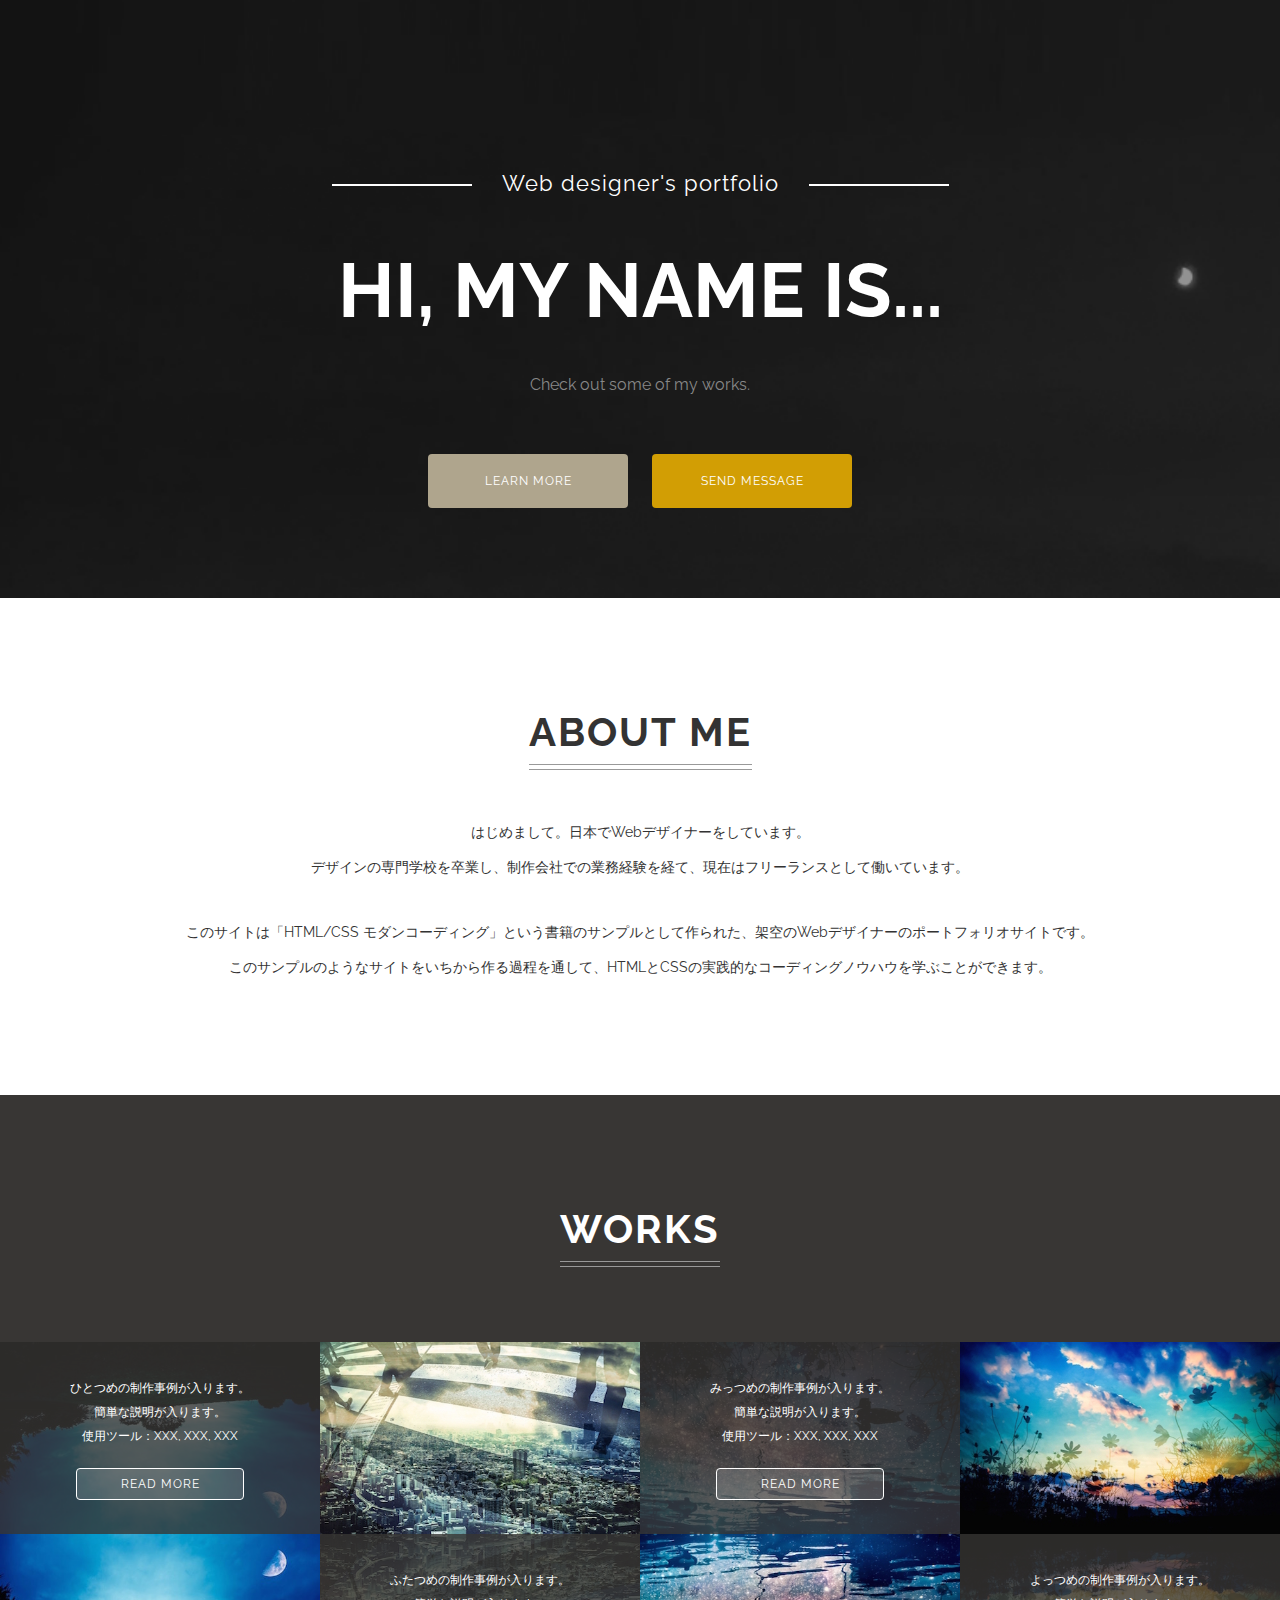
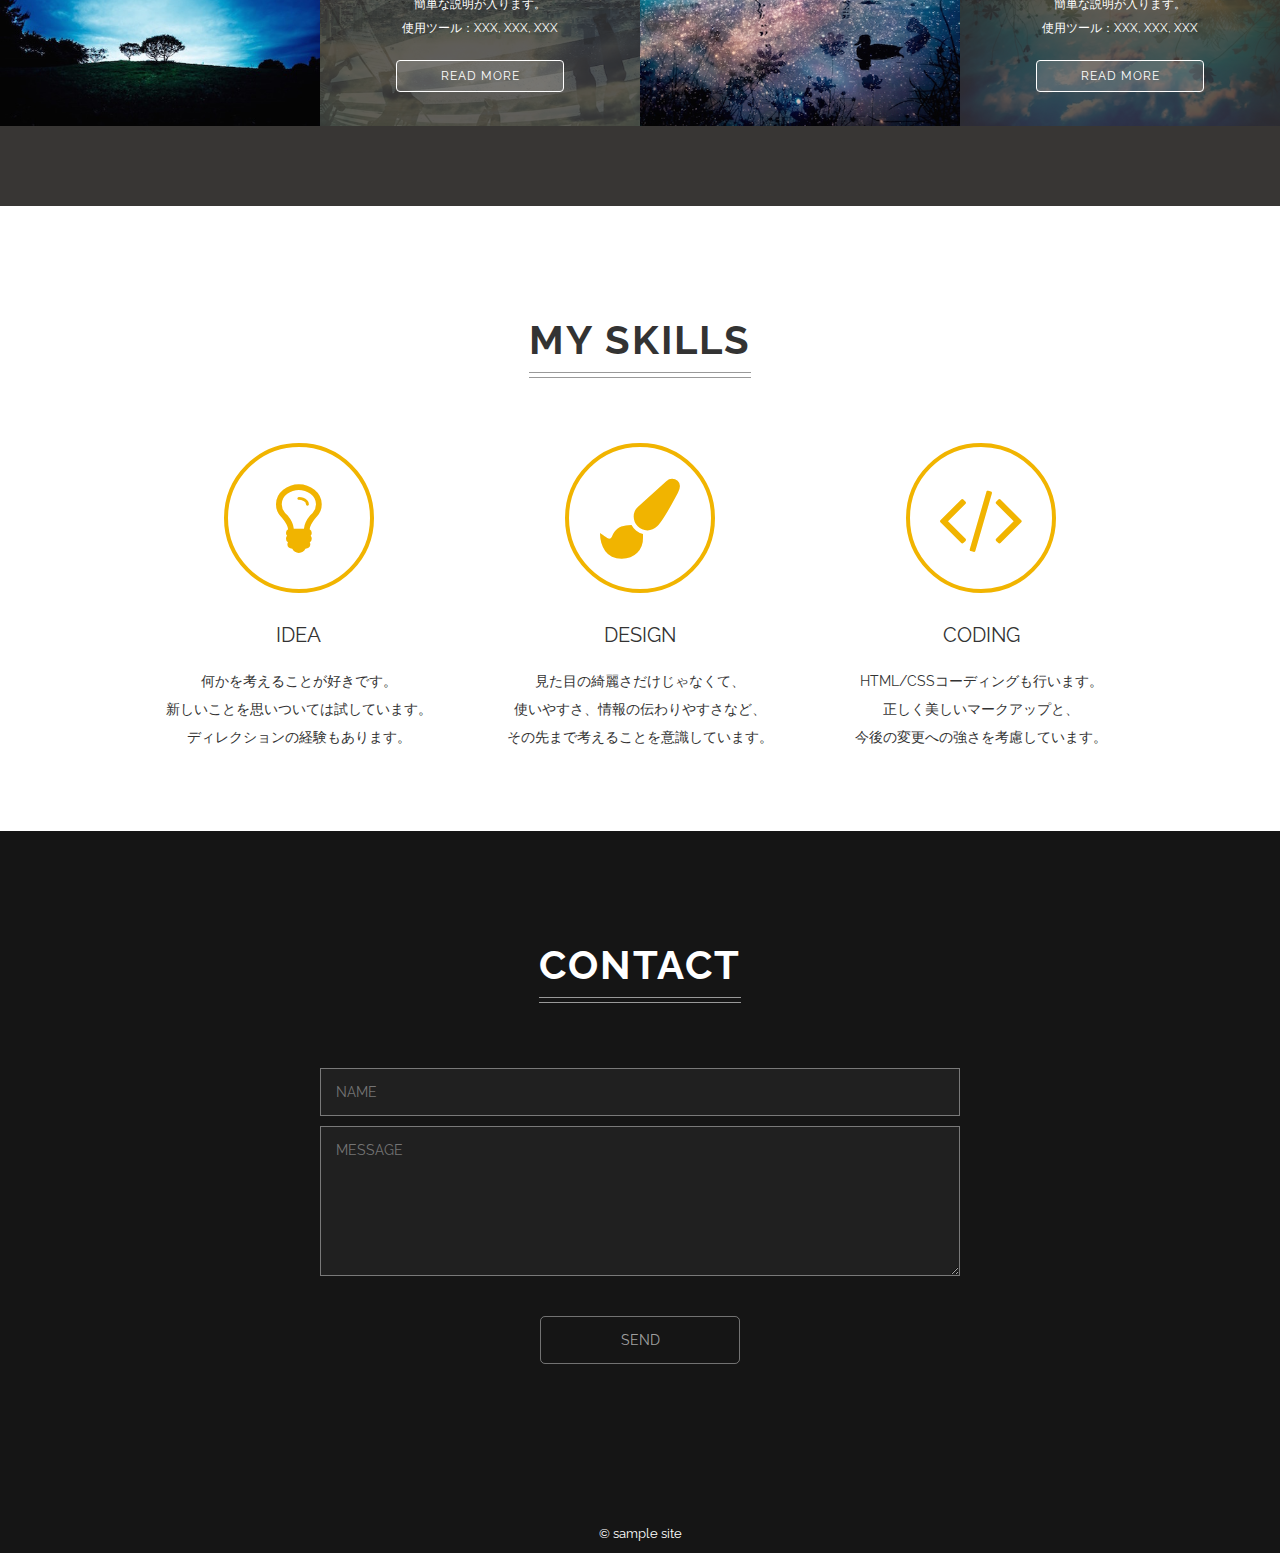
<file: mcoding/singlepage-layout/index.html>
<!DOCTYPE html>
<html lang="ja">
<head>
  <meta charset="UTF-8">
  <meta name="viewport" content="width=device-width,initial-scale=1.0,minimum-scale=1.0">
  <title>シングルページレイアウト</title>
  <link rel="stylesheet" href="http://fonts.googleapis.com/css?family=Raleway:700,400">
  <link rel="stylesheet" href="http://maxcdn.bootstrapcdn.com/font-awesome/4.3.0/css/font-awesome.min.css">
  <link rel="stylesheet" href="css/normalize.css">
  <link rel="stylesheet" href="css/style.css">
</head>
<body>
  <header class="header">
    <p class="site-title-sub">Web designer's portfolio</p>
    <h1 class="site-title">HI, MY NAME IS...</h1>
    <p class="site-description">Check out some of my works.</p>
    <div class="buttons">
      <a class="button" href="#about">LEARN MORE</a>
      <a class="button button-showy" href="#contact">SEND MESSAGE</a>
    </div>
  </header>
  <section class="about" id="about">
    <h2 class="heading">ABOUT ME</h2>
    <p class="about-text">
      はじめまして。日本でWebデザイナーをしています。<br>
      デザインの専門学校を卒業し、制作会社での業務経験を経て、現在はフリーランスとして働いています。
    </p>
    <p class="about-text">
      このサイトは「HTML/CSS モダンコーディング」という書籍のサンプルとして作られた、架空のWebデザイナーのポートフォリオサイトです。<br>
      このサンプルのようなサイトをいちから作る過程を通して、HTMLとCSSの実践的なコーディングノウハウを学ぶことができます。
    </p>
  </section>
  <section class="works">
    <h2 class="heading">WORKS</h2>
    <div class="works-wrapper">
      <div class="work-box tree">
        <img class="work-image" src="images/tree.jpg" alt="制作事例1">
        <div class="work-description">
          <div class="work-description-inner">
            <p class="work-text">
              ひとつめの制作事例が入ります。<br>
              簡単な説明が入ります。<br>
              使用ツール：XXX, XXX, XXX<br>
              <a href="#" class="button button-ghost">READ MORE</a>
            </p>
          </div>
        </div>
      </div>
      <div class="work-box building">
        <img class="work-image" src="images/building.jpg" alt="制作事例2">
        <div class="work-description">
          <div class="work-description-inner">
            <p class="work-text">
              ふたつめの制作事例が入ります。<br>
              簡単な説明が入ります。<br>
              使用ツール：XXX, XXX, XXX<br>
              <a href="#" class="button button-ghost">READ MORE</a>
            </p>
          </div>
        </div>
      </div>
      <div class="work-box lake">
        <img class="work-image" src="images/lake.jpg" alt="制作事例3">
        <div class="work-description">
          <div class="work-description-inner">
            <p class="work-text">
              みっつめの制作事例が入ります。<br>
              簡単な説明が入ります。<br>
              使用ツール：XXX, XXX, XXX<br>
              <a href="#" class="button button-ghost">READ MORE</a>
            </p>
          </div>
        </div>
      </div>
      <div class="work-box sky">
        <img class="work-image" src="images/sky.jpg" alt="制作事例4">
        <div class="work-description">
          <div class="work-description-inner">
            <p class="work-text">
              よっつめの制作事例が入ります。<br>
              簡単な説明が入ります。<br>
              使用ツール：XXX, XXX, XXX<br>
              <a href="#" class="button button-ghost">READ MORE</a>
            </p>
          </div>
        </div>
      </div>
    </div>
  </section>
  <section class="skills">
    <h2 class="heading">MY SKILLS</h2>
    <div class="skills-wrapper">
      <div class="skill-box">
        <i class="skill-icon fa fa-lightbulb-o"></i>
        <div class="skill-title">IDEA</div>
        <p class="skill-text">
          何かを考えることが好きです。<br>
          新しいことを思いついては試しています。<br>
          ディレクションの経験もあります。
        </p>
      </div>
      <div class="skill-box">
        <i class="skill-icon fa fa-paint-brush"></i>
        <div class="skill-title">DESIGN</div>
        <p class="skill-text">
          見た目の綺麗さだけじゃなくて、<br>
          使いやすさ、情報の伝わりやすさなど、<br>
          その先まで考えることを意識しています。
        </p>
      </div>
      <div class="skill-box">
        <i class="skill-icon fa fa-code"></i>
        <div class="skill-title">CODING</div>
        <p class="skill-text">
          HTML/CSSコーディングも行います。<br>
          正しく美しいマークアップと、<br>
          今後の変更への強さを考慮しています。
        </p>
      </div>
    </div>
  </section>
  <section class="contact" id="contact">
    <h2 class="heading">CONTACT</h2>
    <form class="contact-form">
      <input type="text" name="name" placeholder="NAME">
      <textarea name="message" placeholder="MESSAGE"></textarea>
      <input type="submit" value="SEND">
    </form>
  </section>
  <footer class="footer">
      © sample site
  </footer>
  <script src="lib/placeholders.min.js"></script>
</body>
</html>
</file>
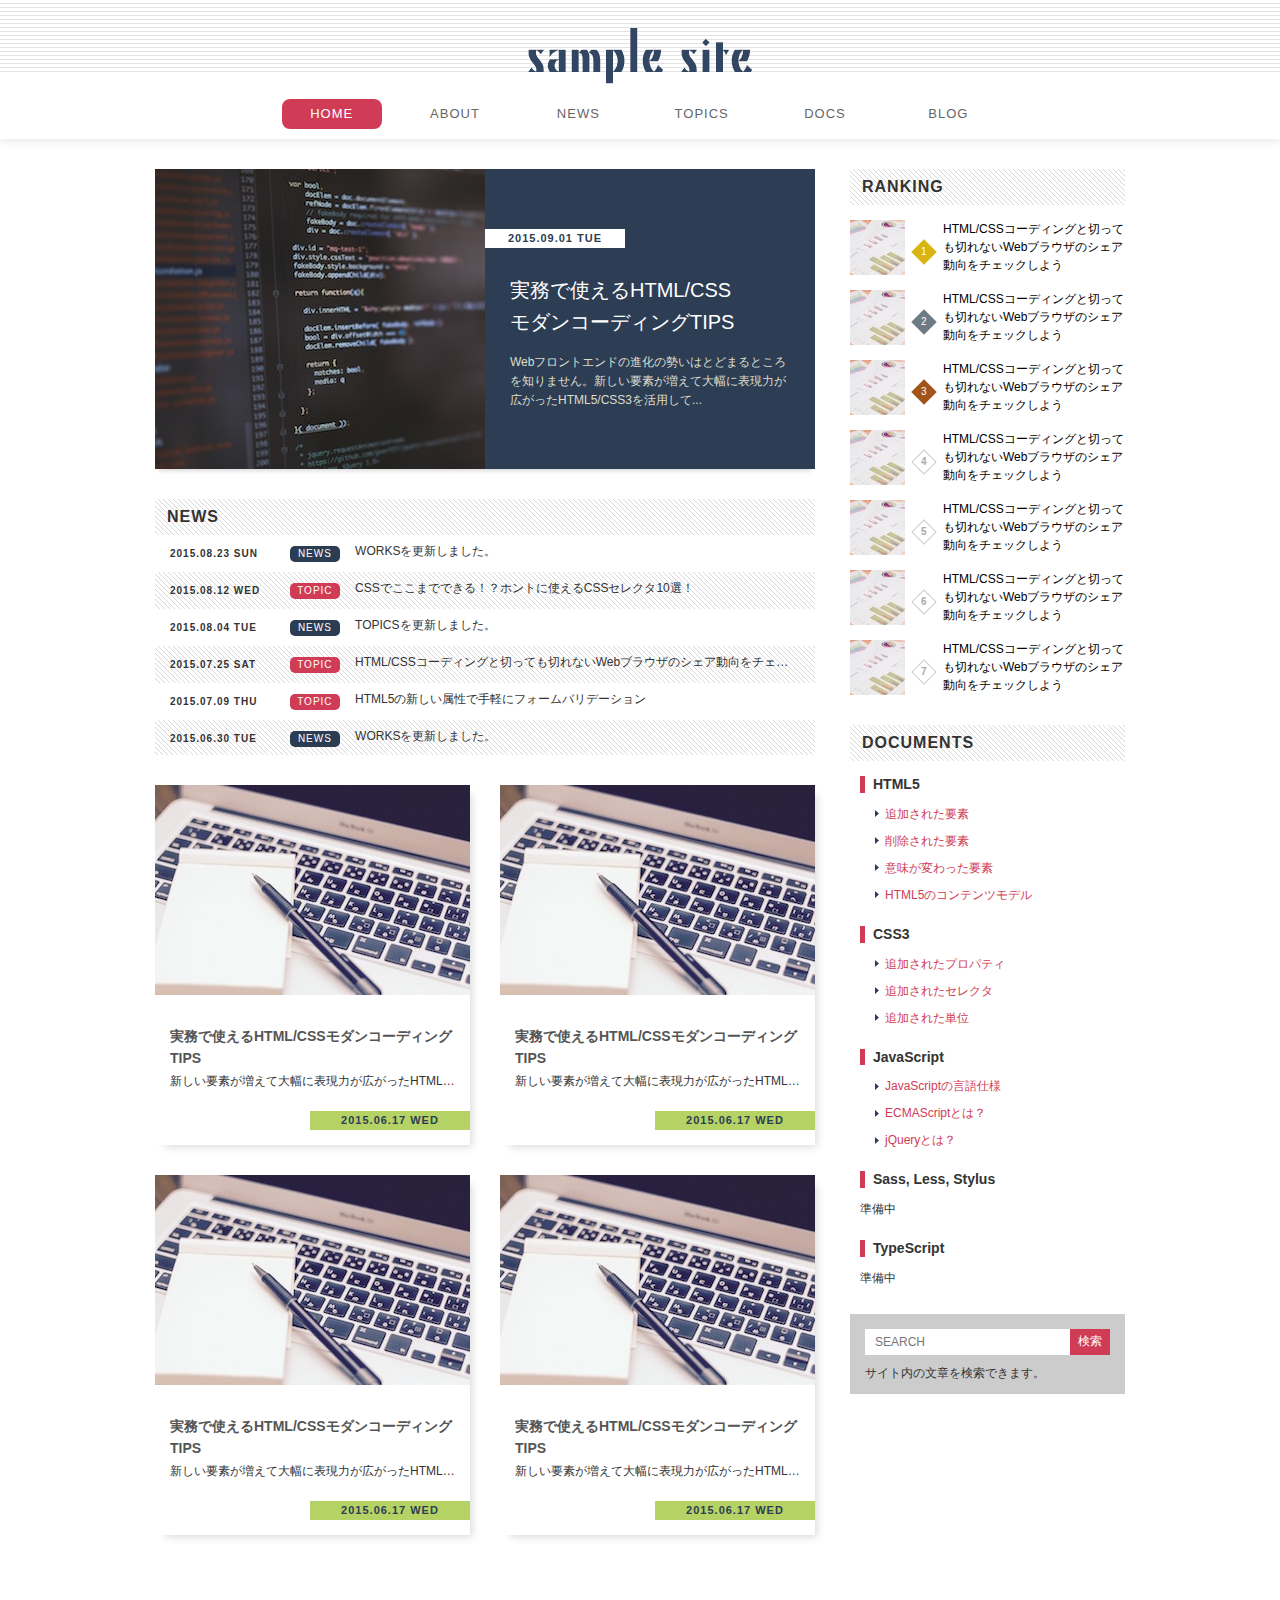
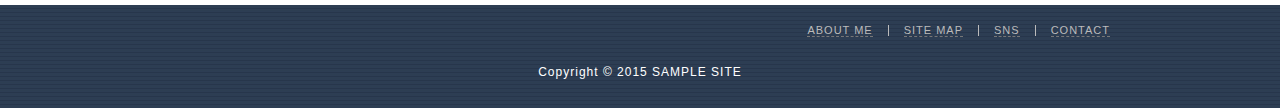
<file: mcoding/standard-layout/index.html>
<!DOCTYPE html>
<html lang="ja">
<head>
  <meta charset="UTF-8">
  <title>スタンダードレイアウト</title>
  <link rel="stylesheet" href="css/reset.css">
  <link rel="stylesheet" href="css/style.css">
</head>
<body>
  <header class="header">
    <h1 class="logo">
      <a href="/">SAMPLE SITE</a>
    </h1>
    <nav class="global-nav">
      <ul>
        <li class="nav-item active"><a href="#">HOME</a></li>
        <li class="nav-item"><a href="#">ABOUT</a></li>
        <li class="nav-item"><a href="#">NEWS</a></li>
        <li class="nav-item"><a href="#">TOPICS</a></li>
        <li class="nav-item"><a href="#">DOCS</a></li>
        <li class="nav-item"><a href="#">BLOG</a></li>
      </ul>
    </nav>
  </header>
  <div class="wrapper clearfix">
    <main class="main">
      <h2 class="hidden">HOT TOPIC</h2>
      <a href="#" class="hot-topic clearfix">
        <img class="image" src="./images/hot-topic.jpg" alt="コーディング画面">
        <div class="content">
          <h3 class="title">実務で使えるHTML/CSS<br>モダンコーディングTIPS</h3>
          <p class="desc">Webフロントエンドの進化の勢いはとどまるところを知りません。新しい要素が増えて大幅に表現力が広がったHTML5/CSS3を活用して...</p>
          <time class="date" datetime="2015-09-01">2015.09.01 TUE</time>
        </div>
      </a>
      <h2 class="heading">NEWS</h2>
      <ul class="scroll-list">
        <li class="scroll-item">
          <a href="#">
            <time class="date" datetime="2015-08-23">2015.08.23 SUN</time>
            <span class="category news">NEWS</span>
            <span class="title">WORKSを更新しました。</span>
          </a>
        </li>
        <li class="scroll-item">
          <a href="#">
            <time class="date" datetime="2015-08-12">2015.08.12 WED</time>
            <span class="category">TOPIC</span>
            <span class="title">CSSでここまでできる！？ホントに使えるCSSセレクタ10選！</span>
          </a>
        </li>
        <li class="scroll-item">
          <a href="#">
            <time class="date" datetime="2015-08-04">2015.08.04 TUE</time>
            <span class="category news">NEWS</span>
            <span class="title">TOPICSを更新しました。</span>
          </a>
        </li>
        <li class="scroll-item">
          <a href="#">
            <time class="date" datetime="2015-07-25">2015.07.25 SAT</time>
            <span class="category">TOPIC</span>
            <span class="title">HTML/CSSコーディングと切っても切れないWebブラウザのシェア動向をチェックしよう</span>
          </a>
        </li>
        <li class="scroll-item">
          <a href="#">
            <time class="date" datetime="2015-07-09">2015.07.09 THU</time>
            <span class="category">TOPIC</span>
            <span class="title">HTML5の新しい属性で手軽にフォームバリデーション</span>
          </a>
        </li>
        <li class="scroll-item">
          <a href="#">
            <time class="date" datetime="2015-06-30">2015.06.30 TUE</time>
            <span class="category news">NEWS</span>
            <span class="title">WORKSを更新しました。</span>
          </a>
        </li>
      </ul>
      <h2 class="hidden">ARTICLES</h2>
      <div class="clearfix">
        <a href="#" class="article-box">
          <h3 class="title">実務で使えるHTML/CSSモダンコーディングTIPS</h3>
          <p class="desc">新しい要素が増えて大幅に表現力が広がったHTML5/CSS3を活用し、モダンなコーディングにチャレンジしましょう！</p>
          <time class="date" datetime="2015-06-17">2015.06.17 WED</time>
          <img class="image" src="./images/article.jpg" alt="コーディング画面">
        </a>
        <a href="#" class="article-box">
          <h3 class="title">実務で使えるHTML/CSSモダンコーディングTIPS</h3>
          <p class="desc">新しい要素が増えて大幅に表現力が広がったHTML5/CSS3を活用し、モダンなコーディングにチャレンジしましょう！</p>
          <time class="date" datetime="2015-06-17">2015.06.17 WED</time>
          <img class="image" src="./images/article.jpg" alt="コーディング画面">
        </a>
        <a href="#" class="article-box">
          <h3 class="title">実務で使えるHTML/CSSモダンコーディングTIPS</h3>
          <p class="desc">新しい要素が増えて大幅に表現力が広がったHTML5/CSS3を活用し、モダンなコーディングにチャレンジしましょう！</p>
          <time class="date" datetime="2015-06-17">2015.06.17 WED</time>
          <img class="image" src="./images/article.jpg" alt="コーディング画面">
        </a>
        <a href="#" class="article-box">
          <h3 class="title">実務で使えるHTML/CSSモダンコーディングTIPS</h3>
          <p class="desc">新しい要素が増えて大幅に表現力が広がったHTML5/CSS3を活用し、モダンなコーディングにチャレンジしましょう！</p>
          <time class="date" datetime="2015-06-17">2015.06.17 WED</time>
          <img class="image" src="./images/article.jpg" alt="コーディング画面">
        </a>
      </div>
    </main>
    <div class="sidemenu">
      <h2 class="heading">RANKING</h2>
      <ol class="ranking">
        <li class="ranking-item">
          <a href="#">
            <img class="image" src="./images/ranking.jpg" alt="グラフの画像">
            <span class="order"></span>
            <p class="text">HTML/CSSコーディングと切っても切れないWebブラウザのシェア動向をチェックしよう</p>
          </a>
        </li>
        <li class="ranking-item">
          <a href="#">
            <img class="image" src="./images/ranking.jpg" alt="グラフの画像">
            <span class="order"></span>
            <p class="text">HTML/CSSコーディングと切っても切れないWebブラウザのシェア動向をチェックしよう</p>
          </a>
        </li>
        <li class="ranking-item">
          <a href="#">
            <img class="image" src="./images/ranking.jpg" alt="グラフの画像">
            <span class="order"></span>
            <p class="text">HTML/CSSコーディングと切っても切れないWebブラウザのシェア動向をチェックしよう</p>
          </a>
        </li>
        <li class="ranking-item">
          <a href="#">
            <img class="image" src="./images/ranking.jpg" alt="グラフの画像">
            <span class="order"></span>
            <p class="text">HTML/CSSコーディングと切っても切れないWebブラウザのシェア動向をチェックしよう</p>
          </a>
        </li>
        <li class="ranking-item">
          <a href="#">
            <img class="image" src="./images/ranking.jpg" alt="グラフの画像">
            <span class="order"></span>
            <p class="text">HTML/CSSコーディングと切っても切れないWebブラウザのシェア動向をチェックしよう</p>
          </a>
        </li>
        <li class="ranking-item">
          <a href="#">
            <img class="image" src="./images/ranking.jpg" alt="グラフの画像">
            <span class="order"></span>
            <p class="text">HTML/CSSコーディングと切っても切れないWebブラウザのシェア動向をチェックしよう</p>
          </a>
        </li>
        <li class="ranking-item">
          <a href="#">
            <img class="image" src="./images/ranking.jpg" alt="グラフの画像">
            <span class="order"></span>
            <p class="text">HTML/CSSコーディングと切っても切れないWebブラウザのシェア動向をチェックしよう</p>
          </a>
        </li>
      </ol>
      <h2 class="heading">DOCUMENTS</h2>
      <ul class="documents">
        <li>
          <h3 class="title">HTML5</h3>
          <ul>
            <li><a href="#">追加された要素</a></li>
            <li><a href="#">削除された要素</a></li>
            <li><a href="#">意味が変わった要素</a></li>
            <li><a href="#">HTML5のコンテンツモデル</a></li>
          </ul>
        </li>
        <li>
          <h3 class="title">CSS3</h3>
          <ul>
            <li><a href="#">追加されたプロパティ</a></li>
            <li><a href="#">追加されたセレクタ</a></li>
            <li><a href="#">追加された単位</a></li>
          </ul>
        </li>
        <li>
          <h3 class="title">JavaScript</h3>
          <ul>
            <li><a href="#">JavaScriptの言語仕様</a></li>
            <li><a href="#">ECMAScriptとは？</a></li>
            <li><a href="#">jQueryとは？</a></li>
          </ul>
        </li>
        <li>
          <h3 class="title">Sass, Less, Stylus</h3>
          <p>準備中</p>
        </li>
        <li>
          <h3 class="title">TypeScript</h3>
          <p>準備中</p>
        </li>
      </ul>
      <h2 class="hidden">SEARCH</h2>
      <form class="search-box">
        <input class="search-input" type="text" name="search" placeholder="SEARCH">
        <input class="search-button" type="submit" value="検索">
        <p class="text">サイト内の文章を検索できます。</p>
      </form>
    </div>
  </div>
  <footer class="footer">
    <ul class="horizontal-list">
      <li class="horizontal-item"><a href="#">ABOUT ME</a></li>
      <li class="horizontal-item"><a href="#">SITE MAP</a></li>
      <li class="horizontal-item"><a href="#">SNS</a></li>
      <li class="horizontal-item"><a href="#">CONTACT</a></li>
    </ul>
    <p class="copyright">Copyright © 2015 SAMPLE SITE</p>
  </footer>
</body>
</html>
</file>
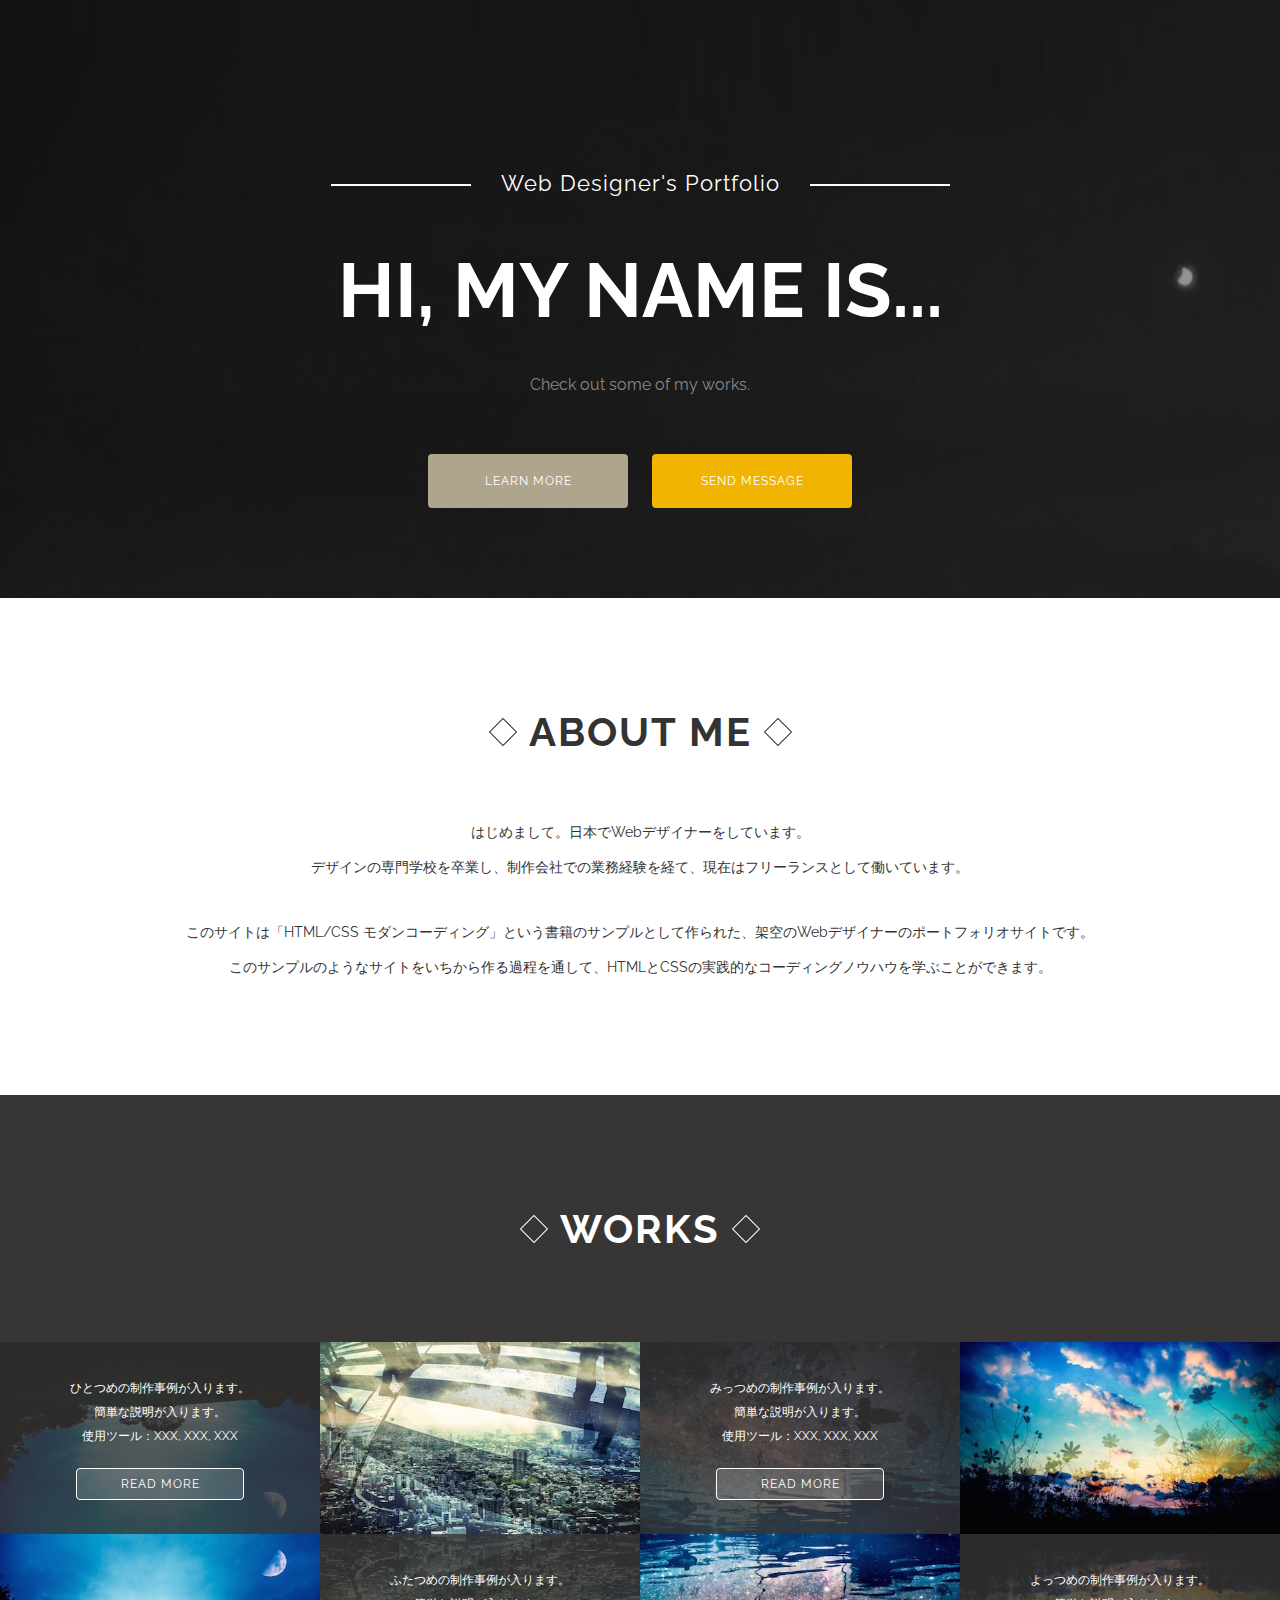
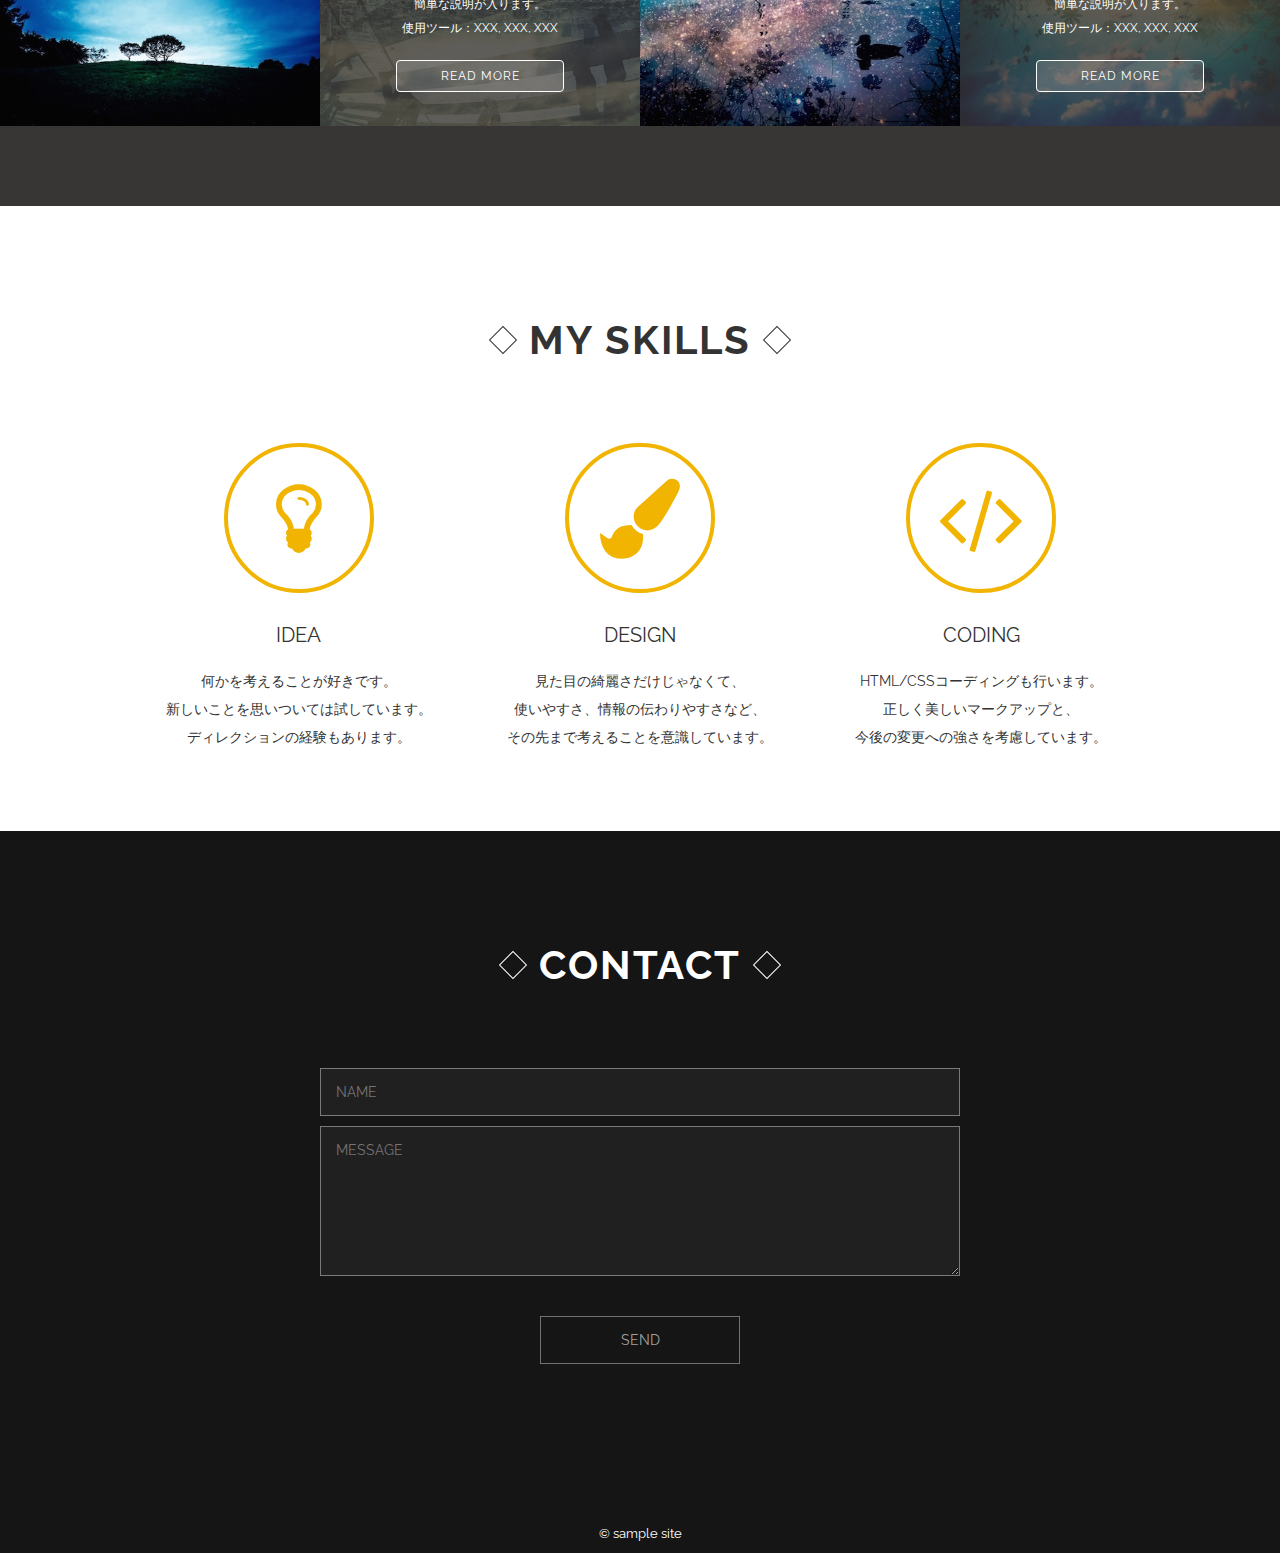
<file: src/singlepage-layout/index.html>
<!DOCTYPE html>
<html lang="ja">
  <head>
    <meta charset="UTF-8" />
    <meta name="viewport" content="width=device-width, initial-scale=1.0, minimum-scale=1.0" />
    <meta http-equiv="X-UA-Compatible" content="ie=edge" />
    <link
      href="https://fonts.googleapis.com/css?family=Raleway:400,700&display=swap"
      rel="stylesheet"
    />
    <link rel="stylesheet" href="http://maxcdn.bootstrapcdn.com/font-awesome/4.3.0/css/font-awesome.min.css">
    <link rel="stylesheet" href="css/normalize.css" />
    <link rel="stylesheet" href="css/style.css" />
    <title>Single Page Layout</title>
  </head>
  <body>
    <header class="header">
      <p class="site-title-sub">Web Designer's Portfolio</p>
      <h1 class="site-title">HI, MY NAME IS...</h1>
      <p class="site-description">Check out some of my works.</p>
      <div class="buttons">
        <a class="button" href="#about">LEARN MORE</a>
        <a class="button button-showy" href="#contact">SEND MESSAGE</a>
      </div>
    </header>
    <section class="about" id="about">
      <h2 class="heading">ABOUT ME</h2>
      <p class="about-text">
        はじめまして。日本でWebデザイナーをしています。
        <br />
        デザインの専門学校を卒業し、制作会社での業務経験を経て、現在はフリーランスとして働いています。
      </p>
      <p class="about-text">
        このサイトは「HTML/CSS
        モダンコーディング」という書籍のサンプルとして作られた、架空のWebデザイナーのポートフォリオサイトです。
        <br />
        このサンプルのようなサイトをいちから作る過程を通して、HTMLとCSSの実践的なコーディングノウハウを学ぶことができます。
      </p>
    </section>
    <section class="works">
      <h2 class="heading">WORKS</h2>
      <div class="works-wrapper">
        <div class="work-box tree">
          <img class="work-image" src="images/tree.jpg" alt="製作事例1" />
          <div class="work-description">
            <div class="work-description-inner">
              <p class="work-text">
                ひとつめの制作事例が入ります。
                <br />
                簡単な説明が入ります。
                <br />
                使用ツール：XXX, XXX, XXX
                <br />
                <a href="#" class="button button-ghost">READ MORE</a>
              </p>
            </div>
          </div>
        </div>
        <div class="work-box building">
          <img class="work-image" src="images/building.jpg" alt="製作事例2" />
          <div class="work-description">  
            <div class="work-description-inner">
              <p class="work-text">
                ふたつめの制作事例が入ります。
                <br />
                簡単な説明が入ります。
                <br />
                使用ツール：XXX, XXX, XXX
                <br />
                <a href="#" class="button button-ghost">READ MORE</a>
              </p>
            </div>
          </div>
        </div>
        <div class="work-box lake">
          <img class="work-image" src="images/lake.jpg" alt="製作事例3" />
          <div class="work-description">
            <div class="work-description-inner">
              <p class="work-text">
                  みっつめの制作事例が入ります。
                  <br />
                  簡単な説明が入ります。
                  <br />
                  使用ツール：XXX, XXX, XXX
                  <br />
                  <a href="#" class="button button-ghost">READ MORE</a>
              </p>
            </div>
          </div>
        </div>
        <div class="work-box sky">
          <img class="work-image" src="images/sky.jpg" alt="製作事例4">
          <div class="work-description">
            <div class="work-description-inner">
              <p class="work-text">
                  よっつめの制作事例が入ります。
                  <br />
                  簡単な説明が入ります。
                  <br />
                  使用ツール：XXX, XXX, XXX
                  <br />
                  <a href="#" class="button button-ghost">READ MORE</a>
              </p>
            </div>
          </div>
        </div>
    </section>
    <section class="skills">
      <h2 class="heading">MY SKILLS</h2>
      <div class="skills-wrapper">
        <div class="skill-box">
          <i class="skill-icon fa fa-lightbulb-o"></i>
          <div class="skill-title">IDEA</div>
          <p class ="skill-text">
            何かを考えることが好きです。<br>
            新しいことを思いついては試しています。<br>
            ディレクションの経験もあります。<br>
          </p>
        </div>
        <div class="skill-box">
            <i class="skill-icon fa fa-paint-brush"></i>
            <div class="skill-title">DESIGN</div>
            <p class="skill-text">
              見た目の綺麗さだけじゃなくて、<br>
              使いやすさ、情報の伝わりやすさなど、<br>
              その先まで考えることを意識しています。
            </p>
          </div>
          <div class="skill-box">
            <i class="skill-icon fa fa-code"></i>
            <div class="skill-title">CODING</div>
            <p class="skill-text">
              HTML/CSSコーディングも行います。<br>
              正しく美しいマークアップと、<br>
              今後の変更への強さを考慮しています。
            </p>
          </div>
      </div>
    </section>
    <section class="contact" id="contact">
      <h2 class="heading">CONTACT</h2>
      <form class="contact-form">
        <input type="text" name="name" placeholder="NAME">
        <textarea name="message" placeholder="MESSAGE"></textarea>
        <input type="submit" value="SEND">
      </form>
    </section>
    <footer class="footer">
      ©︎ sample site
    </footer>
    <script src="lib/placeholders.min.js"></script>
  </body>
</html>
</file>
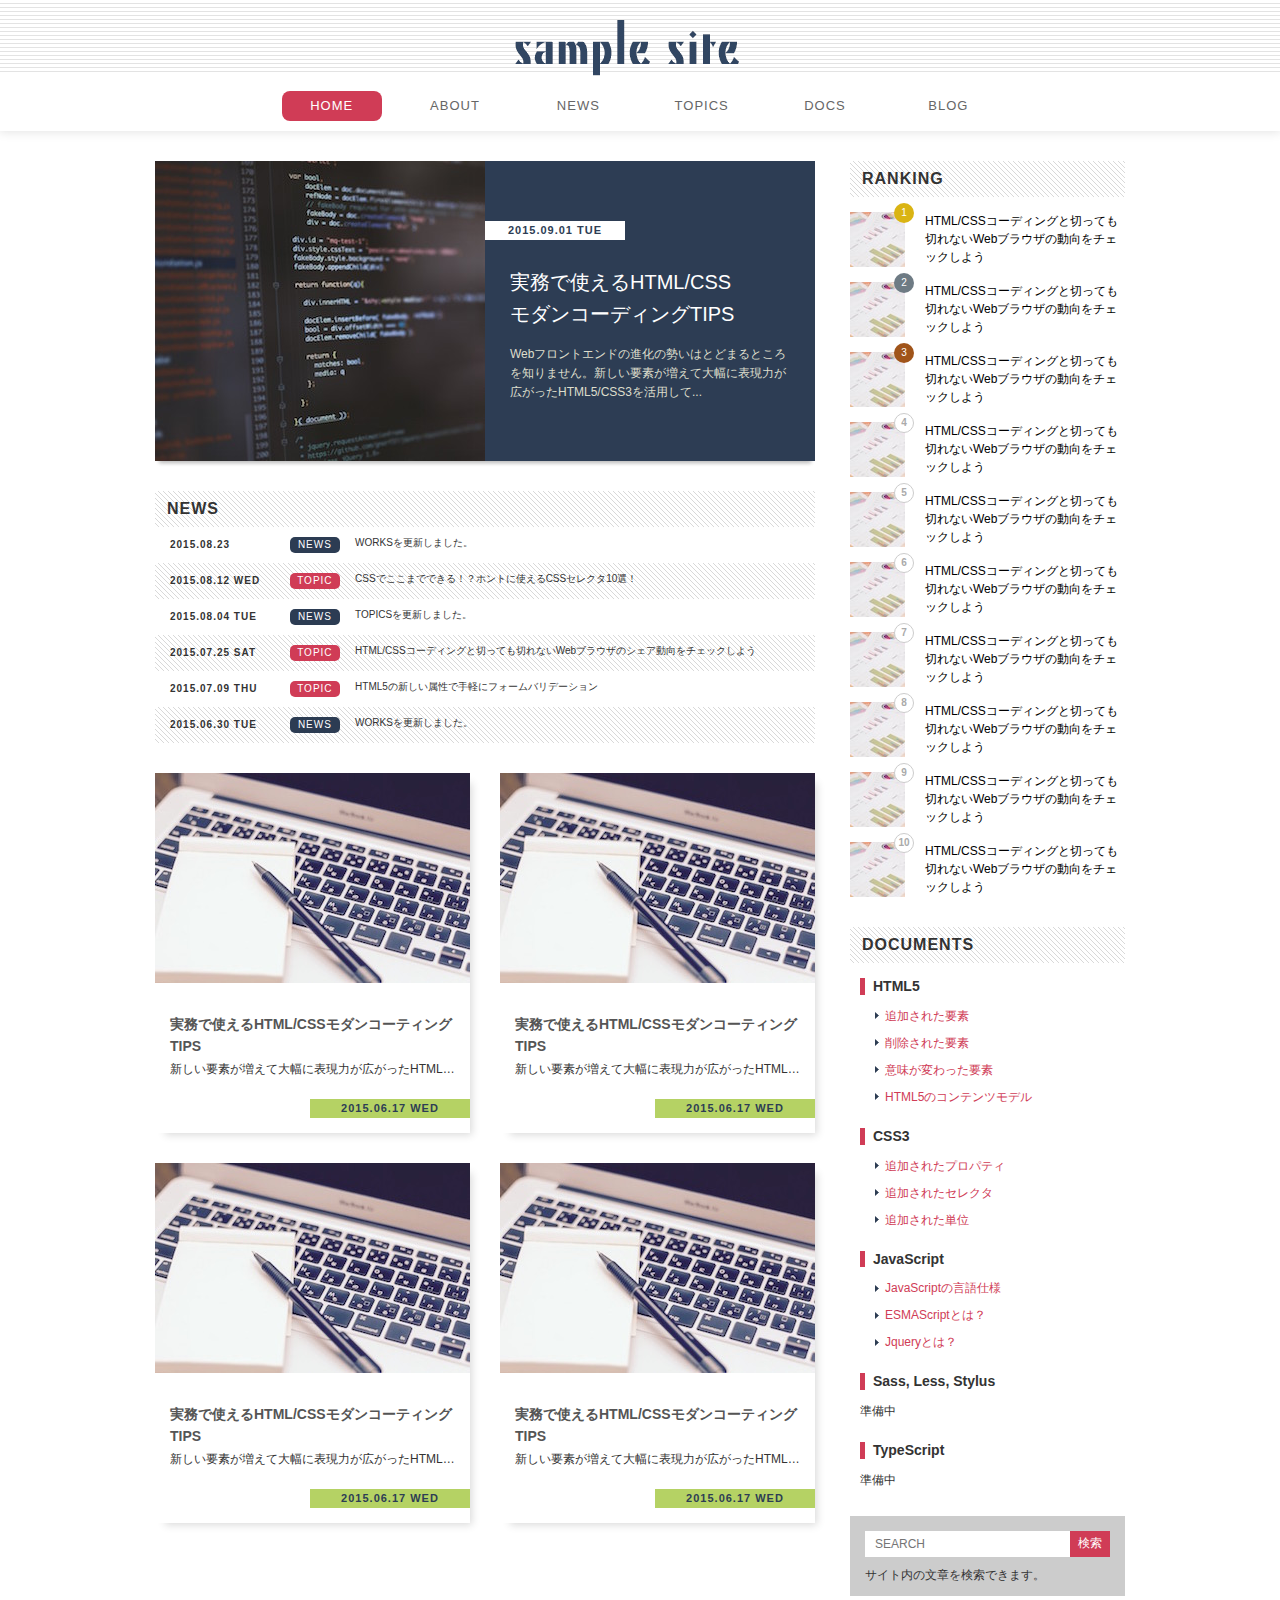
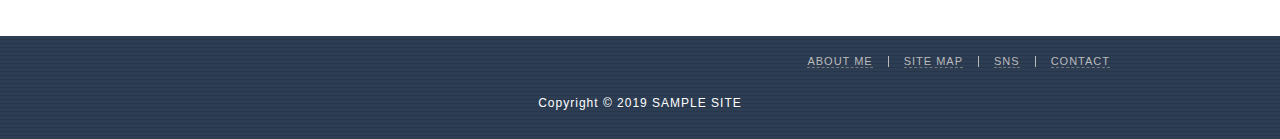
<file: src/standard-layout/index.html>
<!DOCTYPE html>
<html lang="ja">
  <head>
    <meta charset="UTF-8" />
    <meta name="viewport" content="width=device-width, initial-scale=1.0" />
    <meta http-equiv="X-UA-Compatible" content="ie=edge" />
    <title>Standard Layout</title>
    <link rel="stylesheet" href="css/reset.css" />
    <link rel="stylesheet" href="css/style.css" />
  </head>
  <body>
    <header class="header">
      <h1 class="logo">
        <a href="/">SAMPLE SITE</a>
      </h1>
      <nav class="global-nav">
        <ul>
          <li class="nav-item active"><a href="#">HOME</a></li>
          <li class="nav-item"><a href="#">ABOUT</a></li>
          <li class="nav-item"><a href="#">NEWS</a></li>
          <li class="nav-item"><a href="#">TOPICS</a></li>
          <li class="nav-item"><a href="#">DOCS</a></li>
          <li class="nav-item"><a href="#">BLOG</a></li>
        </ul>
      </nav>
    </header>
    <div class="wrapper clearfix">
      <main class="main">
        <div class="hot-topic">
          <h2 class="hidden">HOT TOPIC</h2>
          <a href="#" class="hot-topic clearfix">
            <img
              class="image"
              src="./images/hot-topic.jpg"
              alt="コーディング画面"
            />
            <div class="content">
              <h3 class="title">
                実務で使えるHTML/CSS
                <br />
                モダンコーディングTIPS
              </h3>
              <p class="desc">
                Webフロントエンドの進化の勢いはとどまるところを知りません。新しい要素が増えて大幅に表現力が広がったHTML5/CSS3を活用して...
              </p>
              <time class="date" datetime="2015-09-01">2015.09.01 TUE</time>
            </div>
          </a>
        </div>
        <h2 class="heading">NEWS</h2>
        <ul class="scroll-list">
          <li class="scroll-item">
            <a href="#">
              <time class="date" datetime="2015-08-23">2015.08.23</time>
              <span class="category news">NEWS</span>
              <span class="title">WORKSを更新しました。</span>
            </a>
          </li>
          <li class="scroll-item">
            <a href="#">
              <time class="date" datetime="2015-08-12">2015.08.12 WED</time>
              <span class="category">TOPIC</span>
              <span class="title">
                CSSでここまでできる！？ホントに使えるCSSセレクタ10選！
              </span>
            </a>
          </li>
          <li class="scroll-item">
            <a href="#">
              <time class="date" datetime="2015-08-04">2015.08.04 TUE</time>
              <span class="category news">NEWS</span>
              <span class="title">TOPICSを更新しました。</span>
            </a>
          </li>
          <li class="scroll-item">
            <a href="#">
              <time class="date" datetime="2015-07-25">2015.07.25 SAT</time>
              <span class="category">TOPIC</span>
              <span class="title">
                HTML/CSSコーディングと切っても切れないWebブラウザのシェア動向をチェックしよう
              </span>
            </a>
          </li>
          <li class="scroll-item">
            <a href="#">
              <time class="date" datetime="2015-07-09">2015.07.09 THU</time>
              <span class="category">TOPIC</span>
              <span class="title">
                HTML5の新しい属性で手軽にフォームバリデーション
              </span>
            </a>
          </li>
          <li class="scroll-item">
            <a href="#">
              <time class="date" datetime="2015-06-30">2015.06.30 TUE</time>
              <span class="category news">NEWS</span>
              <span class="title">WORKSを更新しました。</span>
            </a>
          </li>
        </ul>
        <h2 class="hidden">ARTICLES</h2>
        <div class="clearfix">
          <a href="#" class="article-box">
            <h3 class="title">実務で使えるHTML/CSSモダンコーティングTIPS</h3>
            <p class="desc">
              新しい要素が増えて大幅に表現力が広がったHTML5/CSS3を活用し、モダンなコーディングにチャレンジしましょう！
            </p>
            <time class="date" datetime="2015-06-17">2015.06.17 WED</time>
            <img
              class="image"
              src="./images/article.jpg"
              alt="コーディング画面"
            />
          </a>
          <a href="#" class="article-box">
            <h3 class="title">実務で使えるHTML/CSSモダンコーティングTIPS</h3>
            <p class="desc">
              新しい要素が増えて大幅に表現力が広がったHTML5/CSS3を活用し、モダンなコーディングにチャレンジしましょう！
            </p>
            <time class="date" datetime="2015-06-17">2015.06.17 WED</time>
            <img
              class="image"
              src="./images/article.jpg"
              alt="コーディング画面"
            />
          </a>
          <a href="#" class="article-box">
            <h3 class="title">実務で使えるHTML/CSSモダンコーティングTIPS</h3>
            <p class="desc">
              新しい要素が増えて大幅に表現力が広がったHTML5/CSS3を活用し、モダンなコーディングにチャレンジしましょう！
            </p>
            <time class="date" datetime="2015-06-17">2015.06.17 WED</time>
            <img
              class="image"
              src="./images/article.jpg"
              alt="コーディング画面"
            />
          </a>
          <a href="#" class="article-box">
            <h3 class="title">実務で使えるHTML/CSSモダンコーティングTIPS</h3>
            <p class="desc">
              新しい要素が増えて大幅に表現力が広がったHTML5/CSS3を活用し、モダンなコーディングにチャレンジしましょう！
            </p>
            <time class="date" datetime="2015-06-17">2015.06.17 WED</time>
            <img
              class="image"
              src="./images/article.jpg"
              alt="コーディング画面"
            />
          </a>
        </div>
      </main>
      <div class="sidemenu">
        <h2 class="heading">RANKING</h2>
        <ol class="ranking">
          <li class="ranking-item">
            <a href="#">
              <img
                class="image"
                src="./images/ranking.jpg"
                alt="ランキングの画像"
              />
              <span class="order"></span>
              <p class="text">
                HTML/CSSコーディングと切っても切れないWebブラウザの動向をチェックしよう
              </p>
            </a>
          </li>
          <li class="ranking-item">
            <a href="#">
              <img
                class="image"
                src="./images/ranking.jpg"
                alt="ランキングの画像"
              />
              <span class="order"></span>
              <p class="text">
                HTML/CSSコーディングと切っても切れないWebブラウザの動向をチェックしよう
              </p>
            </a>
          </li>
          <li class="ranking-item">
            <a href="#">
              <img
                class="image"
                src="./images/ranking.jpg"
                alt="ランキングの画像"
              />
              <span class="order"></span>
              <p class="text">
                HTML/CSSコーディングと切っても切れないWebブラウザの動向をチェックしよう
              </p>
            </a>
          </li>
          <li class="ranking-item">
            <a href="#">
              <img
                class="image"
                src="./images/ranking.jpg"
                alt="ランキングの画像"
              />
              <span class="order"></span>
              <p class="text">
                HTML/CSSコーディングと切っても切れないWebブラウザの動向をチェックしよう
              </p>
            </a>
          </li>
          <li class="ranking-item">
            <a href="#">
              <img
                class="image"
                src="./images/ranking.jpg"
                alt="ランキングの画像"
              />
              <span class="order"></span>
              <p class="text">
                HTML/CSSコーディングと切っても切れないWebブラウザの動向をチェックしよう
              </p>
            </a>
          </li>
          <li class="ranking-item">
            <a href="#">
              <img
                class="image"
                src="./images/ranking.jpg"
                alt="ランキングの画像"
              />
              <span class="order"></span>
              <p class="text">
                HTML/CSSコーディングと切っても切れないWebブラウザの動向をチェックしよう
              </p>
            </a>
          </li>
          <li class="ranking-item">
            <a href="#">
              <img
                class="image"
                src="./images/ranking.jpg"
                alt="ランキングの画像"
              />
              <span class="order"></span>
              <p class="text">
                HTML/CSSコーディングと切っても切れないWebブラウザの動向をチェックしよう
              </p>
            </a>
          </li>
          <li class="ranking-item">
            <a href="#">
              <img
                class="image"
                src="./images/ranking.jpg"
                alt="ランキングの画像"
              />
              <span class="order"></span>
              <p class="text">
                HTML/CSSコーディングと切っても切れないWebブラウザの動向をチェックしよう
              </p>
            </a>
          </li>
          <li class="ranking-item">
            <a href="#">
              <img
                class="image"
                src="./images/ranking.jpg"
                alt="ランキングの画像"
              />
              <span class="order"></span>
              <p class="text">
                HTML/CSSコーディングと切っても切れないWebブラウザの動向をチェックしよう
              </p>
            </a>
          </li>
          <li class="ranking-item">
            <a href="#">
              <img
                class="image"
                src="./images/ranking.jpg"
                alt="ランキングの画像"
              />
              <span class="order"></span>
              <p class="text">
                HTML/CSSコーディングと切っても切れないWebブラウザの動向をチェックしよう
              </p>
            </a>
          </li>
        </ol>
        <h2 class="heading">DOCUMENTS</h2>
        <ul class="documents">
          <li>
            <h3 class="title">HTML5</h3>
            <ul>
              <li><a href="#">追加された要素</a></li>
              <li><a href="#">削除された要素</a></li>
              <li><a href="#">意味が変わった要素</a></li>
              <li><a href="#">HTML5のコンテンツモデル</a></li>
            </ul>
          </li>
          <li>
            <h3 class="title">CSS3</h3>
            <ul>
              <li><a href="#">追加されたプロパティ</a></li>
              <li><a href="#">追加されたセレクタ</a></li>
              <li><a href="#">追加された単位</a></li>
            </ul>
          </li>
          <li>
            <h3 class="title">JavaScript</h3>
            <ul>
              <li><a href="#">JavaScriptの言語仕様</a></li>
              <li><a href="#">ESMAScriptとは？</a></li>
              <li><a href="#">Jqueryとは？</a></li>
            </ul>
          </li>
          <li>
            <h3 class="title">Sass, Less, Stylus</h3>
            <p>準備中</p>
          </li>
          <li>
            <h3 class="title">TypeScript</h3>
            <p>準備中</p>
          </li>
        </ul>
        <h2 class="hidden">SEARCH</h2>
        <form class="search-box">
          <input
            class="search-input"
            type="text"
            name="search"
            placeholder="SEARCH"
          />
          <input class="search-button" type="submit" value="検索" />
          <p class="text">サイト内の文章を検索できます。</p>
        </form>
      </div>
    </div>
    <footer class="footer">
      <ul class="horizontal-list">
        <li class="horizontal-item"><a href="#">ABOUT ME</a></li>
        <li class="horizontal-item"><a href="#">SITE MAP</a></li>
        <li class="horizontal-item"><a href="#">SNS</a></li>
        <li class="horizontal-item"><a href="#">CONTACT</a></li>
      </ul>
      <p class="copyright">Copyright ©︎ 2019 SAMPLE SITE</p>
    </footer>
  </body>
</html>
</file>
<file: mcoding/singlepage-layout/css/style.css>
@charset "UTF-8";

/* --------------------------------
 * base
 * -------------------------------- */
html {
  font-size: 62.5%;
}
body {
  background: #151515 url('../images/bg.png') no-repeat fixed left bottom;
  background-size: cover;
  color: #fff;
  text-align: center;
  font-size: 1.4rem;
  font-family: Raleway, "Hiragino Kaku Gothic ProN",  Meiryo,  sans-serif;
}
*, *::before, *::after {
  box-sizing: border-box;
}


/* --------------------------------
 * parts
 * -------------------------------- */
.heading {
  position: relative;
  display: inline-block;
  margin: 30px 0 15px;
  padding-bottom: 15px;
  letter-spacing: 2px;
  font-size: 4rem;
}
.heading::before,
.heading::after {
  content: '';
  position: absolute;
  right: 0;
  bottom: 0;
  left: 0;
  border-bottom: 1px solid #999;
}
.heading::before {
  bottom: 5px;
}
.button {
  display: inline-block;
  width: 200px;
  padding: 20px;
  border-radius: 4px;
  background-color: #afa58d;
  color: #fff;
  text-decoration: none;
  letter-spacing: 1px;
  font-size: 1.2rem;
}
.button:hover {
  opacity: 0.9;
}
.button-showy {
  background-color: #D29E04;
}
.button-ghost {
  border: 1px solid #fff;
  background-color: rgba(255, 255, 255, 0.15);
}


/* --------------------------------
 * header
 * -------------------------------- */
.header {
  padding: 170px 30px 80px;
}
.site-title-sub {
  margin: 0 0 30px;
  letter-spacing: 1px;
  font-size: 2.2rem;
}
.site-title-sub::before,
.site-title-sub::after {
  content: '';
  display: inline-block;
  width: 140px;
  height: 2px;
  margin: 0 30px;
  background-color: #fff;
  vertical-align: middle;
}
.site-title {
  margin: 50px 0 40px;
  font-size: 7.6rem;
}
.site-description {
  margin-bottom: 50px;
  color: #888;
  font-size: 1.6rem;
}
.buttons .button {
  margin: 10px;
}


/* --------------------------------
 * about
 * -------------------------------- */
.about {
  padding: 80px 30px;
  background-color: #fff;
  color: #333;
}
.about-text {
  margin: 30px 0;
  line-height: 2.5;
}


/* --------------------------------
 * works
 * -------------------------------- */
.works {
  padding: 80px 0;
  background-color: #383634;
}
.works-wrapper {
  display: table;
  width: 100%;
  margin-top: 60px;
  table-layout: fixed;
}
.work-box {
  position: relative;
  display: table-cell;
}
.work-image {
  display: block;
  width: 100%;
  margin: 0 0 60%;
}
.work-description {
  position: absolute;
  top: 50%;
  left: 0;
  z-index: 1;
  width: 100%;
  height: 50%;
  overflow-y: auto;
}
.work-description-inner {
  display: table;
  width: 100%;
  height: 100%;
  padding: 20px;
}
.work-text {
  display: table-cell;
  vertical-align: middle;
  font-size: 1.2rem;
  line-height: 2;
}
.work-text .button {
  width: 60%;
  margin-top: 20px;
  padding: 3px;
}
.work-box::after {
  content: '';
  position: absolute;
  top: 50%;
  left: 0;
  width: 100%;
  height: 50%;
  background: no-repeat;
  background-size: 100% 100%;
  opacity: 0.2;
  transform: scaleY(-1);
}
.work-box.tree::after {
  background-image: url('../images/tree.jpg');
}
.work-box.building::after {
  background-image: url('../images/building.jpg');
}
.work-box.lake::after {
  background-image: url('../images/lake.jpg');
}
.work-box.sky::after {
  background-image: url('../images/sky.jpg');
}
.work-box:nth-child(odd) .work-image {
  margin: 60% 0 0;
}
.work-box:nth-child(odd) .work-description,
.work-box:nth-child(odd)::after {
  top: 0;
}


/* --------------------------------
 * skills
 * -------------------------------- */
.skills {
  padding: 80px 0;
  background-color: #fff;
  color: #333;
}
.skills-wrapper {
  display: table;
  width: 80%;
  margin: 50px auto 0;
  table-layout: fixed;
}
.skill-box {
  display: table-cell;
}
.skill-icon {
  width: 150px;
  height: 150px;
  margin-bottom: 30px;
  border: 4px solid;
  border-radius: 50%;
  color: #f1b400;
  font-size: 8rem;
  line-height: 142px;
}
.skill-title {
  margin: 0 20px 20px;
  font-size: 2rem;
}
.skill-text {
  margin: 0 20px;
  line-height: 2;
}


/* --------------------------------
 * contact
 * -------------------------------- */
.contact {
  padding: 80px 0 150px;
}
.contact-form {
  width: 50%;
  margin: 50px auto 0;
}
.contact-form input[type=text],
.contact-form textarea {
  display: block;
  width: 100%;
  margin-bottom: 10px;
  padding: 15px;
  outline: none;
  border: 1px solid rgba(255, 255, 255, 0.4);
  border-radius: 0;
  background-color: rgba(255, 255, 255, 0.05);
  color: #fff;
}
.contact-form input[type=text]:focus,
.contact-form textarea:focus {
  box-shadow: 0 0 8px rgba(255, 255, 255, 0.5) inset;
}
.contact-form textarea {
  height: 150px;
}
.contact-form input[type=submit] {
  display: block;
  width: 200px;
  margin: 40px auto 0;
  padding: 15px;
  border: 1px solid rgba(255, 255, 255, 0.4);
  border-radius: 5px;
  background-color: transparent;
  color: rgba(255, 255, 255, 0.6);
  cursor: pointer;
}
.contact-form input[type=submit]:hover {
  background-color: rgba(255, 255, 255, 0.05);
}


/* --------------------------------
 * footer
 * -------------------------------- */
.footer {
  padding: 12px 0;
  font-size: 1.3rem;
}


/* --------------------------------
 * smart phone
 * -------------------------------- */
@media (max-width: 1024px) {
  body {
    background-image: none;
  }
}
@media (max-width: 768px) {
  body {
    font-size: 1.3rem;
  }
  .heading {
    margin-top: 20px;
    font-size: 2.5rem;
  }
  .button:hover {
    opacity: 1;
  }

  /* --- header --- */
  .header {
    padding-top: 60px;
  }
  .site-title-sub {
    font-size: 1.7rem;
  }
  .site-title-sub::before,
  .site-title-sub::after {
    display: block;
    width: 80%;
    margin: 10px auto;
  }
  .site-title {
    margin-top: 35px;
    font-size: 5rem;
  }

  /* --- about --- */
  .about-text {
    line-height: 1.8;
  }

  /* --- works --- */
  .works-wrapper,
  .work-box {
    display: block;
  }
  .work-image {
    display: none;
  }
  .work-description {
    position: relative;
  }
  .work-box::after {
    top: 0;
    height: 100%;
    background-size: cover;
    transform: none;
  }

  /* --- skills --- */
  .skills-wrapper,
  .skill-box {
    display: block;
  }
  .skill-box {
    margin: 40px auto;
  }
  .skill-icon {
    width: 100px;
    height: 100px;
    font-size: 5rem;
    line-height: 92px;
  }
  .skill-text {
    margin: 0;
  }

  /* --- contact --- */
  .contact {
    padding-bottom: 80px;
  }
  .contact-form {
    width: 80%;
  }
}


/* --------------------------------
 * challenge
 *
 * 31行目からの.heading::before, .heading::afterの
 * スタイルをコメントアウトしてから適用してください。
 * -------------------------------- */
/*
.heading::before,
.heading::after {
  content: '';
  display: inline-block;
  width: 0.3em;
  height: 0.3em;
  margin: 0 0.5em;
  border: 1px solid;
  vertical-align: 0.2em;
  -webkit-transform: rotate(45deg);
  -ms-transform: rotate(45deg);
  transform: rotate(45deg);
}
.work-box {
  overflow: hidden;
}
.work-image {
  transition: -webkit-transform 0.5s ease-in-out;
  transition: transform 0.5s ease-in-out;
}
.work-box:nth-child(odd) .work-image {
  -webkit-transform-origin: top center;
  transform-origin: top center;
}
.work-box:nth-child(even) .work-image {
  -webkit-transform-origin: bottom center;
  transform-origin: bottom center;
}
.work-box:hover .work-image {
  -webkit-transform: scale(1.1);
  transform: scale(1.1);
}
*/
</file>
<file: mcoding/standard-layout/css/style.css>
@charset "UTF-8";

/* --------------------------------
 * base
 * -------------------------------- */
html {
  font-size: 62.5%;
}
body {
  color: #333;
  font-size: 1.2rem;
  font-family: "Hiragino Kaku Gothic ProN",  Meiryo,  sans-serif;
}
*, *::before, *::after {
  box-sizing: border-box;
}
a:link, a:visited, a:hover, a:active {
  color: #d03c56;
  text-decoration: none;
}


/* --------------------------------
 * parts
 * -------------------------------- */
.clearfix::after {
  content: '';
  display: block;
  clear: both;
}
.heading {
  padding: 10px 12px;
  background: url('../images/bg-slash.gif');
  letter-spacing: 1px;
  font-size: 1.6rem;
}
.hidden {
  display: none;
}


/* --------------------------------
 * header
 * -------------------------------- */
.header {
  width: 100%;
  padding: 28px 0 10px;
  background: url('../images/bg-header.gif') repeat-x;
  box-shadow: 0 0 10px 1px #e3e3e3;
}
.logo {
  width: 225px;
  height: 56px;
  margin: 0 auto;
  background: url('../images/logo.png') no-repeat;
  text-indent: 100%;
  white-space: nowrap;
  overflow: hidden;
}
.logo a {
  display: block;
  width: 100%;
  height: 100%;
}
.global-nav {
  margin-top: 15px;
  text-align: center;
}
.global-nav .nav-item {
  display: inline-block;
  margin: 0 10px;
}
.global-nav .nav-item a {
  display: inline-block;
  width: 100px;
  height: 30px;
  line-height: 30px;
  text-align: center;
  border-radius: 8px;
  color: #666;
  font-size: 1.3rem;
  letter-spacing: 1px;
  transition: 0.15s;
}
.global-nav .nav-item.active a,
.global-nav .nav-item a:hover {
  background-color: #d03c56;
  color: #fff;
}


/* --------------------------------
 * wrapper
 * -------------------------------- */
.wrapper {
  width: 970px;
  margin: 30px auto 40px;
}


/* --------------------------------
 * main
 * -------------------------------- */
.main {
  display: block;
  float: left;
  width: 660px;
}
.hot-topic {
  display: block;
  height: 300px;
  margin-bottom: 30px;
  box-shadow: 0 6px 4px -4px rgba(0, 0, 0, 0.15);
  transition: opacity 0.15s;
}
.hot-topic:hover {
  opacity: 0.85;
}
.hot-topic .image {
  float: left;
  width: 50%;
  height: 100%;
}
.hot-topic .content {
  position: relative;
  float: left;
  width: 50%;
  height: 100%;
  padding: 105px 25px 0;
  background-color: #2d3d54;
  line-height: 1.6;
}
.hot-topic .title {
  margin-bottom: 15px;
  color: #fff;
  font-weight: normal;
  font-size: 2.0rem;
}
.hot-topic .desc {
  color: #ddc;
}
.hot-topic .date {
  position: absolute;
  top: 60px;
  left: 0;
  width: 140px;
  padding: 4px;
  background-color: #fff;
  color: #2d3d54;
  text-align: center;
  letter-spacing: 1px;
  font-weight: bold;
  font-size: 1.1rem;
  line-height: 1;
}
.scroll-list {
  max-height: 220px;
  overflow-y: auto;
  margin-bottom: 30px;
  list-style-type: none;
}
.scroll-list .scroll-item a {
  display: block;
  padding: 10px 15px;
  color: #333;
  font-size: 0;
  transition: background-color 0.1s;
}
.scroll-list .scroll-item:nth-of-type(even) a {
  background: url('../images/bg-slash.gif');
}
.scroll-list .scroll-item a:hover {
  background-color: #fafaf8;
}
.scroll-list .date {
  display: inline-block;
  width: 19%;
  letter-spacing: 1px;
  font-weight: bold;
  font-size: 1.0rem;
}
.scroll-list .category {
  display: inline-block;
  width: 8%;
  border-radius: 5px;
  background-color: #d03c56;
  color: #fff;
  text-align: center;
  letter-spacing: 1px;
  font-size: 1.0rem;
  line-height: 16px;
}
.scroll-list .category.news {
  background-color: #2c3c53;
}
.scroll-list .title {
  display: inline-block;
  width: 73%;
  padding-left: 15px;
  overflow: hidden;
  text-overflow: ellipsis;
  white-space: nowrap;
  font-size: 1.2rem;
}
.article-box {
  position: relative;
  display: block;
  width: 315px;
  height: 360px;
  margin-bottom: 30px;
  padding: 210px 15px 0;
  box-shadow: 6px 6px 8px -4px rgba(0, 0, 0, 0.15);
  transition: opacity 0.15s;
}
.article-box:hover {
  opacity: 0.8;
}
.article-box:nth-of-type(odd) {
  float: left;
}
.article-box:nth-of-type(even) {
  float: right;
}
.article-box .title {
  margin-top: 30px;
  color: #555;
  font-size: 1.4rem;
  line-height: 1.6;
}
.article-box .desc {
  margin-top: 5px;
  color: #333;
  overflow: hidden;
  text-overflow: ellipsis;
  white-space: nowrap;
}
.article-box .date {
  position: absolute;
  right: 0;
  bottom: 15px;
  display: block;
  width: 160px;
  padding: 4px;
  background-color: #b5d264;
  color: #2d3d54;
  text-align: center;
  letter-spacing: 1px;
  font-weight: bold;
  font-size: 1.1rem;
}
.article-box .image {
  position: absolute;
  top: 0;
  left: 0;
  width: 100%;
}


/* --------------------------------
 * sidemenu
 * -------------------------------- */
.sidemenu {
  float: right;
  width: 275px;
}
.ranking {
  margin-bottom: 30px;
  list-style-type: none;
  counter-reset: ranking;
}
.ranking .ranking-item {
  margin-top: 15px;
}
.ranking .ranking-item a {
  display: block;
  font-size: 0;
  transition: opacity 0.15s;
}
.ranking .ranking-item a:hover {
  opacity: 0.8;
}
.ranking .image {
  width: 55px;
  height: 55px;
}
.ranking .order {
  display: inline-block;
  width: 18px;
  height: 18px;
  margin: 0 10px;
  border: 1px solid #ccc;
  color: #aaa;
  vertical-align: 20px;
  text-align: center;
  font-weight: bold;
  line-height: 16px;
  -webkit-transform: rotate(45deg);
  -ms-transform: rotate(45deg);
  transform: rotate(45deg);
}
.ranking .order::before {
  content: counter(ranking);
  display: inline-block;
  counter-increment: ranking;
  font-size: 1.0rem;
  -webkit-transform: rotate(-45deg);
  -ms-transform: rotate(-45deg);
  transform: rotate(-45deg);
}
.ranking .ranking-item:nth-of-type(1) .order,
.ranking .ranking-item:nth-of-type(2) .order,
.ranking .ranking-item:nth-of-type(3) .order {
  border: none;
  color: #fff;
  font-weight: normal;
  line-height: 18px;
}
.ranking .ranking-item:nth-of-type(1) .order {
  background-color: #dab413;
}
.ranking .ranking-item:nth-of-type(2) .order {
  background-color: #6e7b84;
}
.ranking .ranking-item:nth-of-type(3) .order {
  background-color: #a0541a;
}
.ranking .text {
  display: inline-block;
  width: 182px;
  color: #000;
  vertical-align: top;
  font-size: 1.2rem;
  line-height: 1.5;
}
.documents {
  margin: 10px 10px 30px;
}
.documents,
.documents ul {
  list-style-type: none;
}
.documents > li .title {
  margin: 15px 0;
  padding-left: 8px;
  border-left: 5px solid #d03c56;
  font-size: 1.4rem;
  line-height: 1.2;
}
.documents > li + li {
  margin-top: 25px;
}
.documents > li ul {
  margin: 15px;
}
.documents > li ul > li {
  margin-bottom: 15px;
  padding-left: 10px;
  background: url('../images/arrow.gif') no-repeat left center;
}
.documents a:hover {
  text-decoration: underline;
}
.search-box {
  padding: 15px;
  background-color: #ccc;
  font-size: 0;
}
.search-box > * {
  font-size: 1.2rem;
}
.search-box .search-input {
  width: 205px;
  height: 26px;
  padding: 0 10px;
  border: none;
}
.search-box .search-button {
  width: 40px;
  height: 26px;
  border: none;
  background-color: #d03c56;
  color: #fff;
  cursor: pointer;
}
.search-box .text {
  margin-top: 12px;
}


/* --------------------------------
 * footer
 * -------------------------------- */
.footer {
  width: 100%;
  padding: 20px 0 30px;
  background: #2d3d54 url('../images/bg-footer.gif');
  color: #fff;
}
.horizontal-list {
  width: 970px;
  margin: 0 auto;
  text-align: right;
  font-size: 0;
}
.horizontal-list .horizontal-item {
  display: inline-block;
  padding: 0 15px;
  letter-spacing: 1px;
}
.horizontal-list .horizontal-item + .horizontal-item {
  border-left: 1px solid #bbb;
}
.horizontal-list .horizontal-item a {
  border-bottom: 1px dashed #777;
  color: #bbb;
  font-size: 1.1rem;
  transition: color 0.15s;
}
.horizontal-list .horizontal-item a:hover {
  color: #ddd;
}
.copyright {
  margin-top: 30px;
  text-align: center;
  letter-spacing: 1px;
}


/* --------------------------------
 * challenge
 *
 * 288行目からの.ranking .order, .ranking .order::beforeの
 * スタイルをコメントアウトしてから適用してください。
 * -------------------------------- */
/*
.ranking .ranking-item {
  position: relative;
}
.ranking .image {
  margin-right: 20px;
}
.ranking .order {
  position: absolute;
  top: -9px;
  left: 44px;
  width: 20px;
  height: 20px;
  border: 1px solid #ccc;
  border-radius: 50%;
  background-color: #fff;
  color: #aaa;
  text-align: center;
  font-weight: bold;
  line-height: 18px;
}
.ranking .order::before {
  content: counter(ranking);
  counter-increment: ranking;
  font-size: 1.0rem;
}
.ranking .ranking-item:nth-of-type(1) .order,
.ranking .ranking-item:nth-of-type(2) .order,
.ranking .ranking-item:nth-of-type(3) .order {
  line-height: 20px;
}
.ranking .text {
  width: 200px;
}
*/
</file>
<file: src/singlepage-layout/css/style.css>
@charset "UTF-8";

html {
  font-size: 62.5%;
}
*,
*::before,
*::after {
  box-sizing: border-box;
}

body {
  background: #151515 url('../images/bg.png') no-repeat fixed left bottom;
  background-size: cover;
  color: #fff;
  text-align: center;
  font-size: 1.4rem;
  font-family: Raleway, "Hiragino Kaku Gothic ProN", Meiryo, sans-serif; 
}
.heading {
  position: relative;
  display: inline-block;
  margin: 30px 0 15px;
  padding-bottom: 15px;
  letter-spacing: 2px;
  font-size: 4rem;
}
/* .heading::before,
.heading::after {
  content: '';
  position: absolute;
  right: 0;
  bottom: 0;
  left: 0;
  border-bottom: 1px solid #999;
} */
/* .heading::before {
  bottom: 5px;
} */
.heading::before,
.heading::after {
  content: '';
  display: inline-block;
  width: 0.5em;
  height: 0.5em;
  margin: 0 0.4em;
  vertical-align: 0.1em;
  border: 1px solid;
  -webkit-transform: rotate(-45deg);
  -ms-transform: rotate(-45deg);
  transform: rotate(-45deg);
}
.button {
  display: inline-block;
  width: 200px;
  padding: 20px;
  border-radius: 4px;
  background-color: #afa58d;
  color: #fff;
  text-decoration: none;
  letter-spacing: 1px;
  font-size: 1.2rem;
}
.button:hover {
  opacity: 0.9;
}
.button-showy {
  background-color: #f1b400;
}
.button-ghost {
  border: 1px solid #fff;
  background-color: rgba(255, 255, 255, 0.15)
}

.header {
  padding: 170px 30px 80px;
}
.site-title-sub {
  margin: 0 0 30px;
  letter-spacing: 1px;
  font-size: 2.2rem;
}
.site-title-sub::before,
.site-title-sub::after {
  content: '';
  display: inline-block;
  width: 140px;
  height: 2px;
  margin: 0 30px;
  background-color: #fff;
  vertical-align: middle;
}
.site-title {
  margin: 50px 0 40px;
  font-size: 7.6rem;
}
.site-description {
  margin-bottom: 50px;
  color: #888;
  font-size: 1.6rem;
}
.buttons .button {
  margin: 10px;
}

.about {
  padding: 80px 30px;
  background-color: #fff;
  color: #333;
}
.about-text {
  margin: 30px 0;
  line-height: 2.5;
}

.works {
  padding: 80px 0;
  background-color: #383634;
}
.works-wrapper {
  display: table;
  width: 100%;
  margin-top: 60px;
  table-layout: fixed;
}
.work-box {
  position: relative;
  display: table-cell;
}
.work-box::after {
  content: '';
  position: absolute;
  top: 50%;
  left: 0;
  width: 100%;
  height: 50%;
  background: no-repeat;
  background-size: 100% 100%;
  opacity: 0.2;
  transform: scaleY(-1);
}
.work-box.tree::after {
  background-image: url('../images/tree.jpg');
}
.work-box.building::after {
  background-image: url('../images/building.jpg');
}
.work-box.lake::after {
  background-image: url('../images/lake.jpg');
}
.work-box.sky::after {
  background-image: url('../images/sky.jpg');
}
.work-image {
  display: block;
  width: 100%;
  margin: 0 0 60%;
}
.work-description {
  position: absolute;
  top: 50%;
  left: 0;
  z-index: 1;
  width: 100%;
  height: 50%;
  overflow-y: auto;
}
.work-box:nth-child(odd) .work-image {
  margin: 60% 0 0;
}
.work-box:nth-child(odd) .work-description,
.work-box:nth-child(odd)::after {
  top: 0;
}
.work-description-inner {
  display: table;
  width: 100%;
  height: 100%;
  padding: 20px;
}
.work-text {
  display: table-cell;
  vertical-align: middle;
  font-size: 1.2rem;
  line-height: 2;
}
.work-text .button {
  width: 60%;
  margin-top: 20px;
  padding: 3px;
}

.work-box {
  overflow: hidden;
}
.work-image {
  -webkit-transition: transform 0.7s ease-in-out;
  transition: transform 0.7s ease-in-out;
}
.work-box:nth-child(odd) .work-image {
  -webkit-transform-origin: top center;
  transform-origin: top center;
}
.work-box:nth-child(even) .work-image {
  -webkit-transform-origin: bottom center;
  transform-origin: bottom center;
}
.work-box:hover .work-image {
  -webkit-transform: scale(1.2);
  transform: scale(1.2);
}

.skills {
  padding: 80px 0;
  background-color: #fff;
  color: #333;
}
.skills-wrapper {
  display: table;
  width: 80%;
  margin: 50px auto 0;
  table-layout: fixed;
}
.skill-box {
  display: table-cell;
}
.skill-icon {
  width: 150px;
  height: 150px;
  margin-bottom: 30px;
  border: 4px solid;
  border-radius: 50%;
  color: #f1b400;
  font-size: 8rem;
  line-height: 142px;
}
.skill-title {
  margin: 0 20px 20px;
  font-size: 2rem;
}
.skill-text {
  margin: 0 20px;
  line-height: 2;
}

.contact {
  padding: 80px 0 150px;
}
.contact-form {
  width: 50%;
  margin: 50px auto 0;
}
.contact-form input[type=text],
.contact-form textarea {
  display: block;
  width: 100%;
  margin-bottom: 10px;
  padding: 15px;
  outline: none;
  border: 1px solid rgba(255, 255, 255, 0.4);
  border-radius: 0;
  background-color: rgba(255, 255, 255, 0.05);
  color: #fff;
}
.contact-form input[type=text]:focus,
.contact-form textarea:focus {
  box-shadow: 0 0 8px rgba(255, 255, 255, 0.5) inset;
}
.contact-form textarea {
  height: 150px;
}
.contact-form input[type=submit] {
  display: block;
  width: 200px;
  margin: 40px auto 0;
  padding: 15px;
  border: 1px solid rgba(255, 255, 255, 0.4);
  border-radius: 0;
  background-color: transparent;
  color: rgba(255, 255, 255, 0.6);
  cursor: pointer;
}
.contact-form input[type=submit]:hover {
  background-color: rgba(255, 255, 255, 0.05);
}

.footer {
  padding: 12px 0;
  font-size: 1.3rem;
}

@media (max-width: 1024px) {
  body {
    background-image: none;
  }
}
@media (max-width: 768px) {
  body {
    font-size: 1.3rem;
  }
  .heading {
    margin-top: 20px;
    font-size: 2.5rem;
  }
  .button:hover {
    opacity: 1;
  }
  
  .header {
    padding-top: 60px;
  }
  .site-title-sub {
    font-size: 1.7rem;
  }
  .site-title-sub::before,
  .site-title-sub::after {
    display: block;
    width: 80%;
    margin: 10px auto;
  }
  .site-title {
    margin-top: 35px;
    font-size: 5rem;
  }

  .about-text {
    line-height: 1.8;
  }

  .works-wrapper,
  .work-box {
    display: block;
  }
  .work-image {
    display: none;
  }
  .work-description {
    position: relative;
  }
  .work-box::after {
    top: 0;
    height: 100%;
    background-size: cover;
    transform: none;
  }

  .skills-wrapper,
  .skill-box {
    display: block;
  }
  .skill-box {
    margin: 40px auto;
  }
  .skill-icon {
    width: 100px;
    height: 100px;
    font-size: 5rem;
    line-height: 92px;
  }
  .skill-text {
    margin: 0;
  }

  .contact-form {
    width: 80%;
  }
  .contact {
    padding-bottom: 80px;
  }
}
</file>
<file: src/standard-layout/css/style.css>
@charset "UTF-8";

html {
  font-size: 62.5%;
}
body {
  color: #333;
  font-size: 1.2rem;
  font-family: 'Hiragino Kaku Gothic ProN', Meiryo, sans-serif;
}
*,
*::before,
*::after {
  box-sizing: border-box;
}
a:link,
a:visited,
a:hover,
a:active {
  color: #d03c56;
  text-decoration: none;
}

.clearfix::after {
  content: '';
  display: block;
  clear: both;
}
.hidden {
  display: none;
}
.heading {
  padding: 10px 12px;
  background: url('../images/bg-slash.gif');
  letter-spacing: 1px;
  font-size: 1.6rem;
}

.header {
  width: 100%;
  padding: 20px 0 10px;
  background: url('../images/bg-header.gif') repeat-x;
  box-shadow: 0 0 10px 1px #e3e3e3;
}
.logo {
  width: 250px;
  height: 56px;
  margin: 0 auto;
  background: url('../images/logo.png') no-repeat;
  overflow: hidden;
  text-indent: 100%;
  white-space: nowrap;
  overflow: hidden;
}
.logo a {
  display: block;
  width: 100%;
  height: 100%;
}
.global-nav {
  margin-top: 15px;
  text-align: center;
}
.global-nav .nav-item {
  display: inline-block;
  margin: 0 10px;
}
.global-nav .nav-item a {
  display: inline-block;
  width: 100px;
  height: 30px;
  line-height: 30px;
  text-align: center;
  border-radius: 8px;
  color: #666;
  font-size: 1.3rem;
  letter-spacing: 1px;
  transition: 0.15s;
}
.global-nav .nav-item.active a,
.global-nav .nav-item a:hover {
  background-color: #d03c56;
  color: #fff;
}

.wrapper {
  width: 970px;
  margin: 30px auto 40px;
}

.main {
  display: block;
  float: left;
  width: 660px;
}
.hot-topic {
  display: block;
  height: 300px;
  margin-bottom: 30px;
  box-shadow: 0 6px 4px -4px rgba(0, 0, 0, 0.15);
  transition: opacity 0.15s;
}
.hot-topic:hover {
  opacity: 0.85;
}
.hot-topic .image {
  float: left;
  width: 50%;
  height: 100%;
}
.hot-topic .content {
  position: relative;
  float: left;
  width: 50%;
  height: 100%;
  padding: 105px 25px 0;
  background-color: #2d3d54;
  line-height: 1.6;
}
.hot-topic .title {
  margin-bottom: 15px;
  color: #fff;
  font-weight: normal;
  font-size: 2rem;
}
.hot-topic .desc {
  color: #ddc;
}
.hot-topic .date {
  position: absolute;
  top: 60px;
  left: 0;
  width: 140px;
  padding: 4px;
  background-color: #fff;
  color: #2d3d54;
  text-align: center;
  letter-spacing: 1px;
  font-weight: bold;
  font-size: 1.1rem;
  line-height: 1;
}

.scroll-list {
  max-height: 220px;
  overflow-y: auto;
  margin-bottom: 30px;
  list-style-type: none;
}
.scroll-list .scroll-item a {
  display: block;
  padding: 10px 15px;
  color: #333;
  font-size: 0;
  transition: background-color 0.1s;
}
.scroll-list .scroll-item:nth-of-type(even) a {
  background: url('../images/bg-slash.gif');
}
.scroll-list .scroll-item a:hover {
  background-color: #fafaf8;
}
.scroll-list .date {
  display: inline-block;
  width: 19%;
  letter-spacing: 1px;
  font-weight: bold;
  font-size: 1rem;
}
.scroll-list .category {
  display: inline-block;
  width: 8%;
  border-radius: 5px;
  background-color: #d03c56;
  color: #fff;
  text-align: center;
  letter-spacing: 1px;
  font-size: 1rem;
  line-height: 16px;
}
.scroll-list .category.news {
  background-color: #2c3c53;
}
.scroll-list .title {
  display: inline-block;
  width: 73%;
  padding-left: 15px;
  overflow: hidden;
  text-overflow: ellipsis;
  white-space: nowrap;
  font-size: 1rem;
}

.article-box {
  position: relative;
  display: block;
  width: 315px;
  height: 360px;
  margin-bottom: 30px;
  padding: 210px 15px 0;
  box-shadow: 6px 6px 8px -4px rgba(0, 0, 0, 0.15);
  transition: opacity 0.15s;
}
.article-box:hover {
  opacity: 0.8;
}
.article-box:nth-of-type(odd) {
  float: left;
}
.article-box:nth-of-type(even) {
  float: right;
}
.article-box .title {
  margin-top: 30px;
  color: #555;
  font-size: 1.4rem;
  line-height: 1.6;
}
.article-box .desc {
  margin-top: 5px;
  color: #333;
  overflow: hidden;
  text-overflow: ellipsis;
  white-space: nowrap;
}
.article-box .date {
  position: absolute;
  right: 0;
  bottom: 15px;
  display: block;
  width: 160px;
  padding: 4px;
  background-color: #b5d264;
  color: #2d3d54;
  text-align: center;
  letter-spacing: 1px;
  font-weight: bold;
  font-size: 1.1rem;
}
.article-box .image {
  position: absolute;
  top: 0;
  left: 0;
  width: 100%;
}

.sidemenu {
  float: right;
  width: 275px;
}
.ranking {
  margin-bottom: 30px;
  list-style-type: none;
  counter-reset: ranking;
}
.ranking .ranking-item {
  margin-top: 15px;
}
.ranking .ranking-item a {
  display: block;
  font-size: 0;
  transition: opacity 0.15s;
}
.ranking .ranking-item a:hover {
  opacity: 0.8;
}
.ranking .image {
  width: 55px;
  height: 55px;
}
.ranking .text {
  display: inline-block;
  width: 182px;
  color: #000;
  vertical-align: top;
  font-size: 1.2rem;
  line-height: 1.5;
}
/* .ranking .order {
  display: inline-block;
  width: 18px;
  height: 18px;
  margin: 0 10px;
  border: 1px solid #ccc;
  color: #aaa;
  vertical-align: 20px;
  text-align: center;
  font-weight: bold;
  line-height: 16px;
  -webkit-transform: rotate(45deg);
  -ms-transform: rotate(45deg);
  transform: rotate(45deg);
}
.ranking .order::before {
  content: counter(ranking);
  counter-increment: ranking;
  display: inline-block;
  font-size: 1rem;
  -webkit-transform: rotate(-45deg);
  -ms-transform: rotate(-45deg);
  transform: rotate(-45deg);
} */
.ranking .ranking-item {
  position: relative;
}
.ranking .image {
  margin-right: 20px;
}
.ranking .order {
  position: absolute;
  top: -9px;
  left: 44px;
  width: 20px;
  height: 20px;
  border: 1px solid #ccc;
  border-radius: 50%;
  background-color: #fff;
  color: #aaa;
  text-align: center;
  font-weight: bold;
  line-height: 18px;
}
.ranking .order::before {
  content: counter(ranking);
  counter-increment: ranking;
  font-size: 1.0rem;
}
.ranking .text {
  width: 200px;
}
.ranking .ranking-item:nth-of-type(1) .order,
.ranking .ranking-item:nth-of-type(2) .order,
.ranking .ranking-item:nth-of-type(3) .order {
  border: none;
  color: #fff;
  font-weight: normal;
  /* line-height: 18px; */
  line-height: 20px;
}
.ranking .ranking-item:nth-of-type(1) .order {
  background-color: #dab413;
}
.ranking .ranking-item:nth-of-type(2) .order {
  background-color: #6e7b84;
}
.ranking .ranking-item:nth-of-type(3) .order {
  background-color: #a0541a;
}

.documents {
  margin: 10px 10px 30px;
}
.documents,
.documents ul {
  list-style-type: none;
}
.documents > li .title {
  margin: 15px 0;
  padding-left: 8px;
  border-left: 5px solid #d03c56;
  font-size: 1.4rem;
  line-height: 1.2;
}
.documents > li + li {
  margin-top: 25px;
}
.documents > li ul {
  margin: 15px;
}
.documents > li ul > li {
  margin-bottom: 15px;
  padding-left: 10px;
  background: url('../images/arrow.gif') no-repeat left center;
}
.documents a:hover {
  text-decoration: underline;
}

.search-box {
  padding: 15px;
  background-color: #ccc;
  font-size: 0;
}
.search-box > * {
  font-size: 1.2rem;
}
.search-box .search-input {
  width: 205px;
  height: 26px;
  padding: 0 10px;
  border: none;
}
.search-box .search-button {
  width: 40px;
  height: 26px;
  border: none;
  background-color: #d03c56;
  color: #fff;
  cursor: pointer;
}
.search-box .text {
  margin-top: 12px;
}

.footer {
  width: 100%;
  padding: 20px 0 30px;
  background: #2d3d54 url('../images/bg-footer.gif');
  color: #fff;
}
.horizontal-list {
  width: 970px;
  margin: 0 auto;
  text-align: right;
  font-size: 0;
}
.horizontal-list .horizontal-item {
  display: inline-block;
  padding: 0 15px;
  letter-spacing: 1px;
}
.horizontal-list .horizontal-item + .horizontal-item {
  border-left: 1px solid #bbb;
}
.horizontal-list .horizontal-item a {
  border-bottom: 1px dashed #777;
  color: #bbb;
  font-size: 1.1rem;
  transition: color 0.15s;
}
.horizontal-list .horizontal-item a:hover {
  color: #ddd;
}
.copyright {
  margin-top: 30px;
  text-align: center;
  letter-spacing: 1px;
}
</file>
